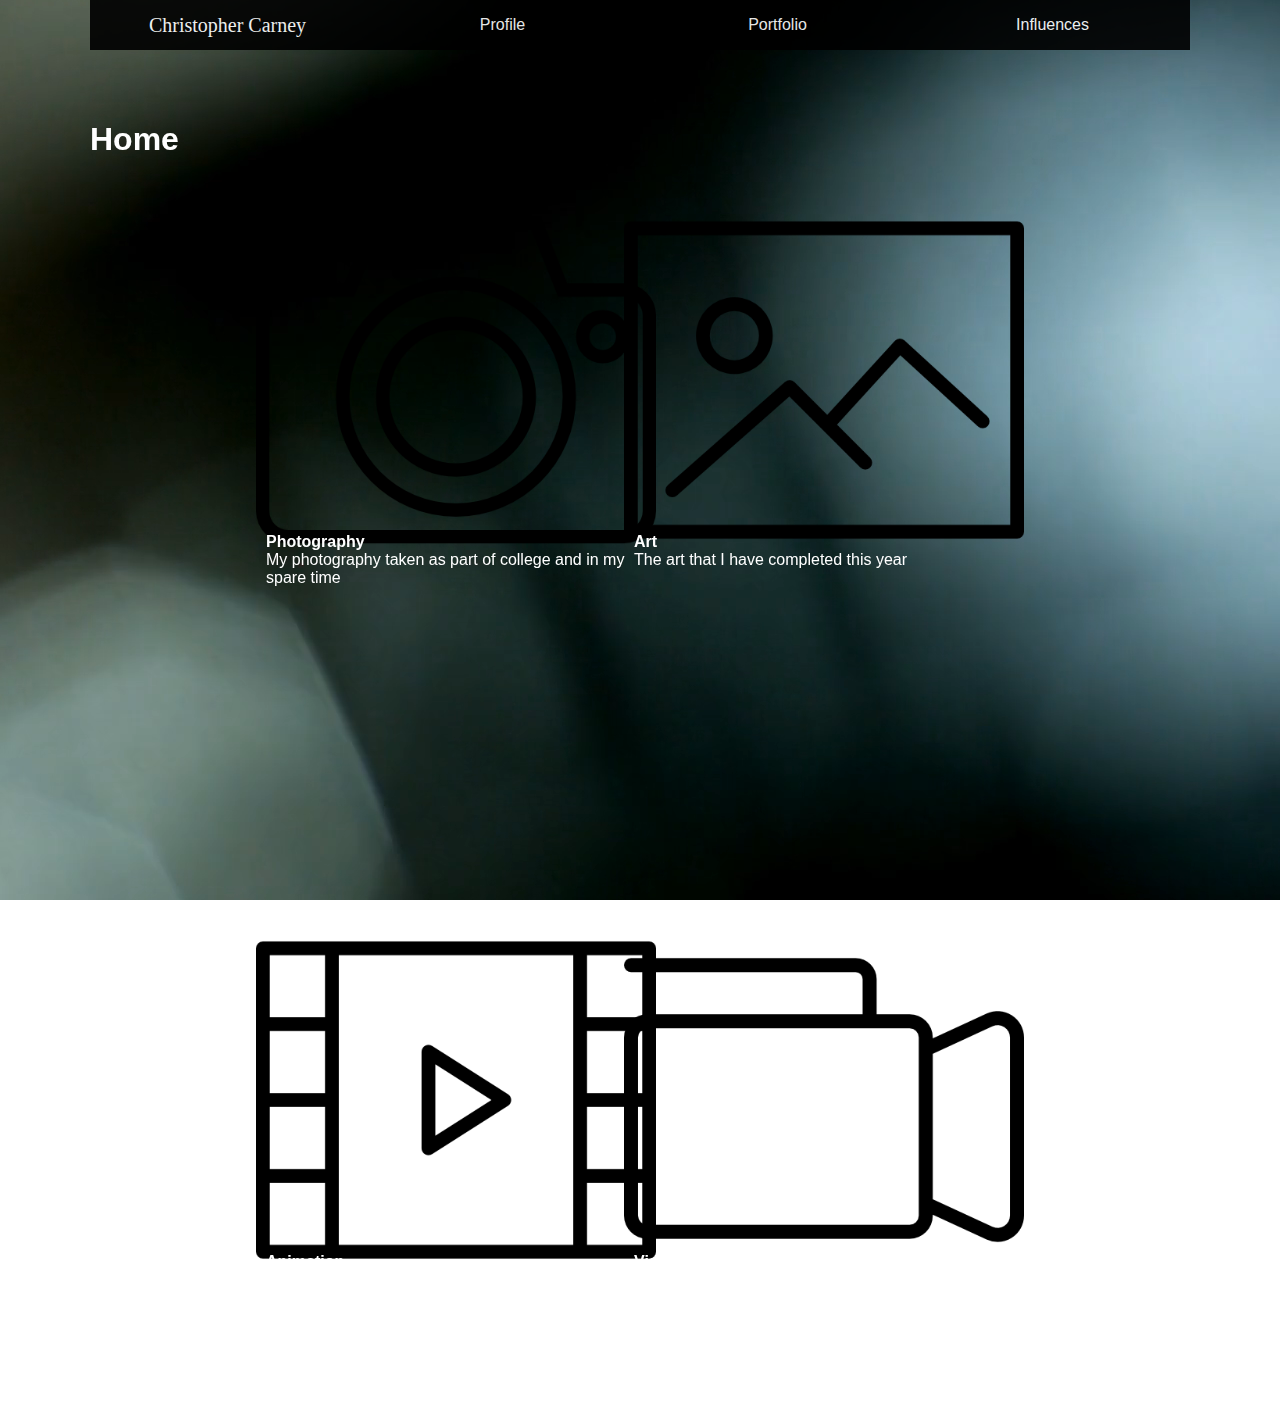
<file: index.html>
<!doctype html>
<html>
<head>
<meta charset="utf-8">
<title>Home</title>

<link href="css/style.css" rel="stylesheet" type="text/css">
</head>

<body>
	<div class="main">
		<div class="fullscreen-bg">
		<video loop muted autoplay poster="images/background.mp4" class="fullscreen-bg__video">
			<source src="images/background.mp4" type="video/mp4"> *//*
		</video>
		</div>
	<header>
<nav>
		    <ul>
				<li id="logo"><a href="index.html">Christopher Carney</a></li>
			    <li><a href="profile.html">Profile</a></li>
			    <li>Portfolio
			        <ul>
					    <li><a href="photo.html">Photography</a></li>
				        <li><a href="art.html">Art</a></li>
					    <li><a href="animation.html">Animation</a></li>
					    <li><a href="video.html">Videography</a></li>
				    </ul>
			    </li>
			    <li><a href="influences.html">Influences</a></li>
		    </ul>	
	    </nav>
	</header>
	<div id="space1"></div>
	<h1>Home</h1>
	<div id="space2">	
		<div class="one">
			<a href="photo.html"><img src="images/photo-camera.png" alt="photography" width="400"></a>
		    <p><br><b>Photography</b><br>My photography taken as part of college and in my spare time</p>
		</div>
	  <div class="two">	
			<a href="art.html"><img src="images/picture.png" alt="art" width="400"></a>
			<p><br><b>Art</b><br>The art that I have completed this year</p>
		</div>		
		<div class="three">	
			<a href="animation.html"><img src="images/video-player.png" alt="animation" width="400"></a>
			<p><br><b>Animation</b><br>My current works in animation</p>
		</div>
		<div class="four">
			<a href="video.html"><img src="images/video-camera.png" alt="video" width="400"></a>
			<p><br><b>Videography</b><br>All of my video work in my first year studying digital media</p>	
		</div>

</div>
</div>

<div class = "footer">
	<footer><p><small>© copyright Christopher Carney B00106637 2018</small></p></footer>
</div>
</body>
</html>
</file>
<file: css/style.css>
@charset "utf-8";
/* CSS Document */
body {
	font-family: Gotham, "Helvetica Neue", Helvetica, Arial, "sans-serif";
	margin: 0;
	background-image: ;
	background-size: cover;
	background-attachment: fixed;
}

/* Video html and css source: https://slicejack.com/fullscreen-html5-video-background-css/ */

.fullscreen-bg {
    position: fixed;
    top: 0;
    right: 0;
    bottom: 0;
    left: 0;
    overflow: hidden;
    z-index: -100;
}

.fullscreen-bg__video {
    position: absolute;
    top: 0;
    left: 0;
    width: 100%;
    height: 100%;
}

@media (min-aspect-ratio: 16/9) {
  .fullscreen-bg__video {
    width: 100%;
    height: auto;
  }
}

@media (max-aspect-ratio: 16/9) {
  .fullscreen-bg__video {
    width: auto;
    height: 100%;
  }
}

@media (min-aspect-ratio: 16/9) {
  .fullscreen-bg__video {
    height: 300%;
    top: -100%;
  }
}

@media (max-aspect-ratio: 16/9) {
  .fullscreen-bg__video {
    width: 300%;
    left: -100%;
  }
}

@media (max-width: 767px) {
  .fullscreen-bg__video {
    display: none;
  }
}

.fullscreen-bg {
  position: fixed;
  top: 0;
  right: 0;
  bottom: 0;
  left: 0;
  overflow: hidden;
  z-index: -100;
}

.fullscreen-bg__video {
  position: absolute;
  top: 0;
  left: 0;
  width: 100%;
  height: 100%;
}

@media (min-aspect-ratio: 16/9) {
  .fullscreen-bg__video {
    height: 300%;
    top: -100%;
  }
}

@media (max-aspect-ratio: 16/9) {
  .fullscreen-bg__video {
    width: 300%;
    left: -100%;
  }
}

@media (max-width: 767px) {

  .fullscreen-bg__video {
    display: none;
  }
}

.fullscreen-bg {
    position: fixed;
    top: 0;
    right: 0;
    bottom: 0;
    left: 0;
    overflow: hidden;
    z-index: -100;
}

.fullscreen-bg__video {
    position: absolute;
    top: 50%;
    left: 50%;
    width: auto;
    height: auto;
    min-width: 100%;
    min-height: 100%;
    -webkit-transform: translate(-50%, -50%);
       -moz-transform: translate(-50%, -50%);
        -ms-transform: translate(-50%, -50%);
	    transform: translate(-50%, -50%);
}

@media (max-width: 767px) {

    .fullscreen-bg__video {
        display: none;
    }
}

.one {
    width: 400px;
	float: left;
	position: absolute;
	top: 20;
	left: 20%;
}

.one p {
	color: white;
	position: relative;
	top: -95px;
	padding: 10px;
}

.two {
	width: 400px;
	float: right;
	position: absolute;
	top: 20;
	right: 20%;
}

.two p {
	color: white;
	position: relative;
	padding: 10px;
	top: -95px;
}

.three {
	width: 400px;
	position: absolute;
	top: 100%;
	left: 20%;
}

.three p {
	color: white;
	position: relative;
	padding: 10px;
	top: -95px;
}

.four {
	width: 400px;
	position: absolute;
	top: 100%;
	right: 20%;
}

.four p {
	color: white;
	position: relative;
	padding: 10px;
	top: -95px;
}

.main {
	width: 1100px;
	height: 1300px;
	margin: auto;
}

h1, h2, h3 {
	color: white;
}

p {
	color: white;
}

#logo {
	font-family: Vivaldi;
	font-size: 20px;
}

nav {
	position: fixed;
	height: 100px;
}

ul {
	list-style-type: none;
	background-color: black;
	margin: 0;
	padding: 0;
}

ul li {
	float: left;
	background-color: black;
	text-align: center;
	height: 50px;
	opacity: 0.9;
	color: white;
	line-height: 50px;
	width: 275px;
}

ul li a {
	text-decoration: none;
	color: white;
	display: block;
}

ul li:hover,ul li a:hover {
	background-color: red;
}

ul li ul li {
	display: none;
}

ul li:hover ul li {
	display: block;
}

#space1 {
	height: 100px;
}

#space2 {
	height: 75px;
}

/* Create three equal columns that floats next to each other */
.column {
    float: left;
    width: 31.33%;
    padding: 10px;
    height: 300px; /* Should be removed. Only for demonstration */
	-webkit-column-gap: 10px; /* Chrome, Safari, Opera */
    -moz-column-gap: 10px; /* Firefox */
    column-gap: 10px;
}

/* Clear floats after the columns */
.row:after {
    content: "";
    display: table;
    clear: both;
}

.column2 {
	float: right;
    width: 31.33%;
    padding: 10px;
    height: 300px; /* Should be removed. Only for demonstration */
}

.drop {
	margin: auto;
	text-align: center;
	background-color: lightgrey;
	width: 300px;
	opacity: .8;
	border: dashed;
	padding: 10px;
}

.profile img {
	border-radius: 50%;
	border: solid red;
	transform: rotate(270deg);
}

.profile {
	padding: 10px;
	border: solid red;
	color: white;
}

.footer {
	font-weight: bold;
	color: black;
	text-align: center;
}

#footer {
	position: fixed;
	height: 20px;
	background-color: white;
	bottom: 0px;
	left: 0px;
	right: 0px;
	margin-bottom: 0px;
}
</file>
